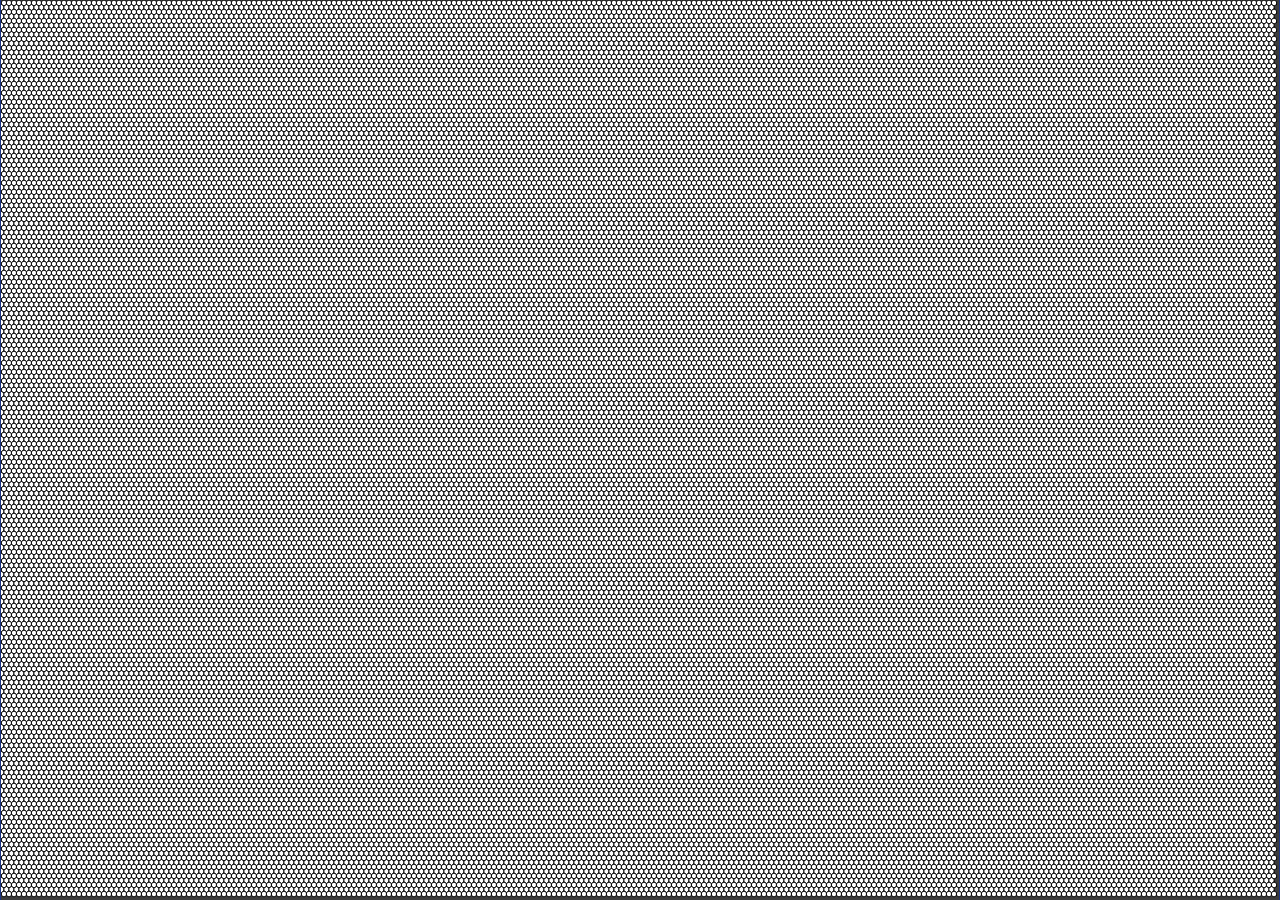
<file: LangtonsAnt/hexVersion_abadoned/index.html>
<!DOCTYPE html>
<html lang="en" dir="ltr">
  <head>
    <meta charset="utf-8">

    <script src="./p5/p5.js" defer> </script>

    <link rel="stylesheet" type="text/css" href="style.css">
    <meta charset="utf-8" />
    <title>Langton's Hex Ant</title>
  </head>
  <body>
    <main>
      <div id="container">
      </div>
    </main>
    <script src="sketch.js" defer> </script>
    <script src="Cell.js" defer> </script>
  </body>
</html>
</file>
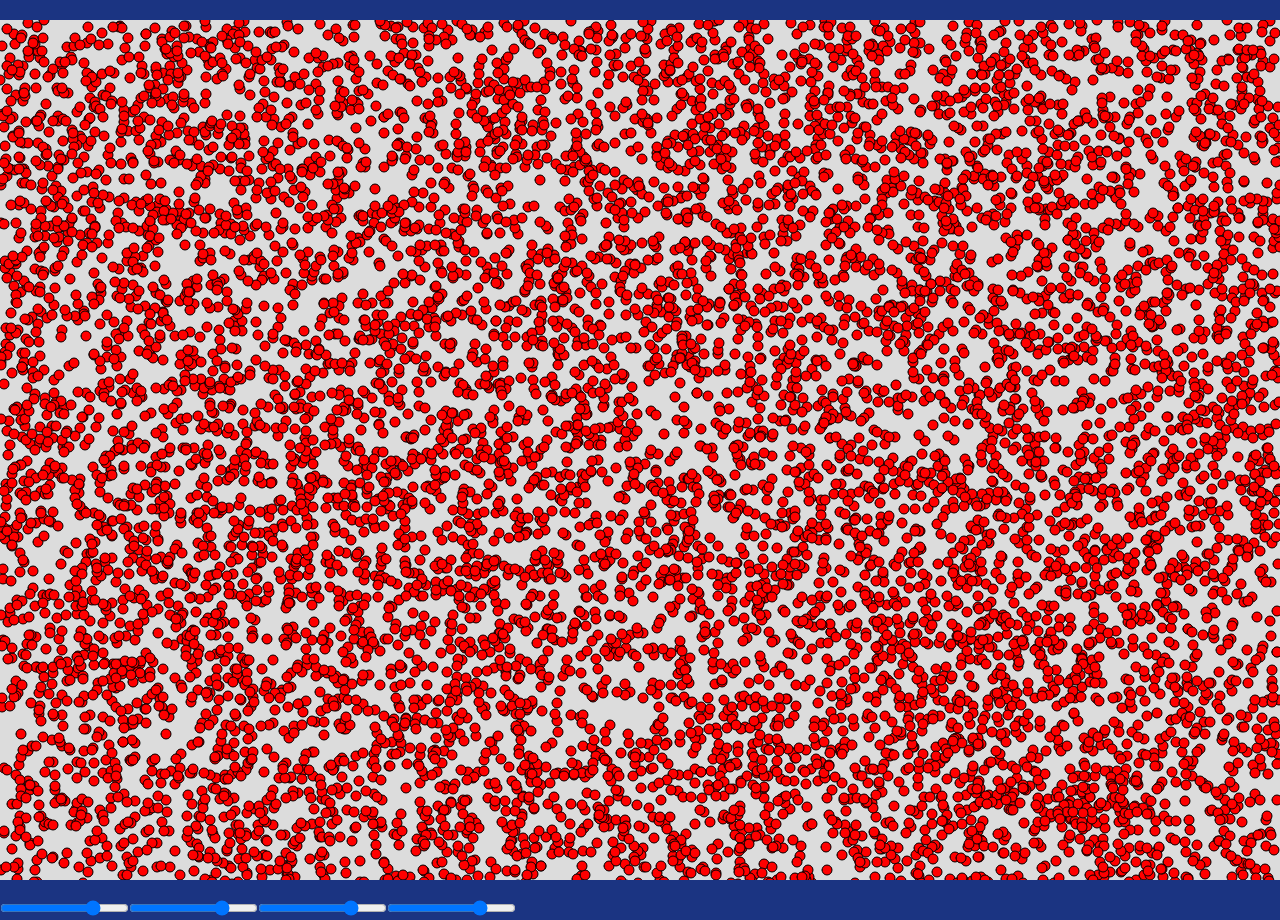
<file: Projects/Project 2/01_simplePerceptron_only_Weights/index.html>
<!DOCTYPE html>
<html lang="en" dir="ltr">
  <head>
    <meta charset="utf-8">

    <script src="./p5/p5.js" defer> </script>

    <link rel="stylesheet" type="text/css" href="style.css">
    <meta charset="utf-8" />
    <title>Test</title>
  </head>
  <body>
    <main>
      <div id="container">

      </div>
    </main>
    <script src="sketch.js" defer> </script>
  </body>
</html>
</file>
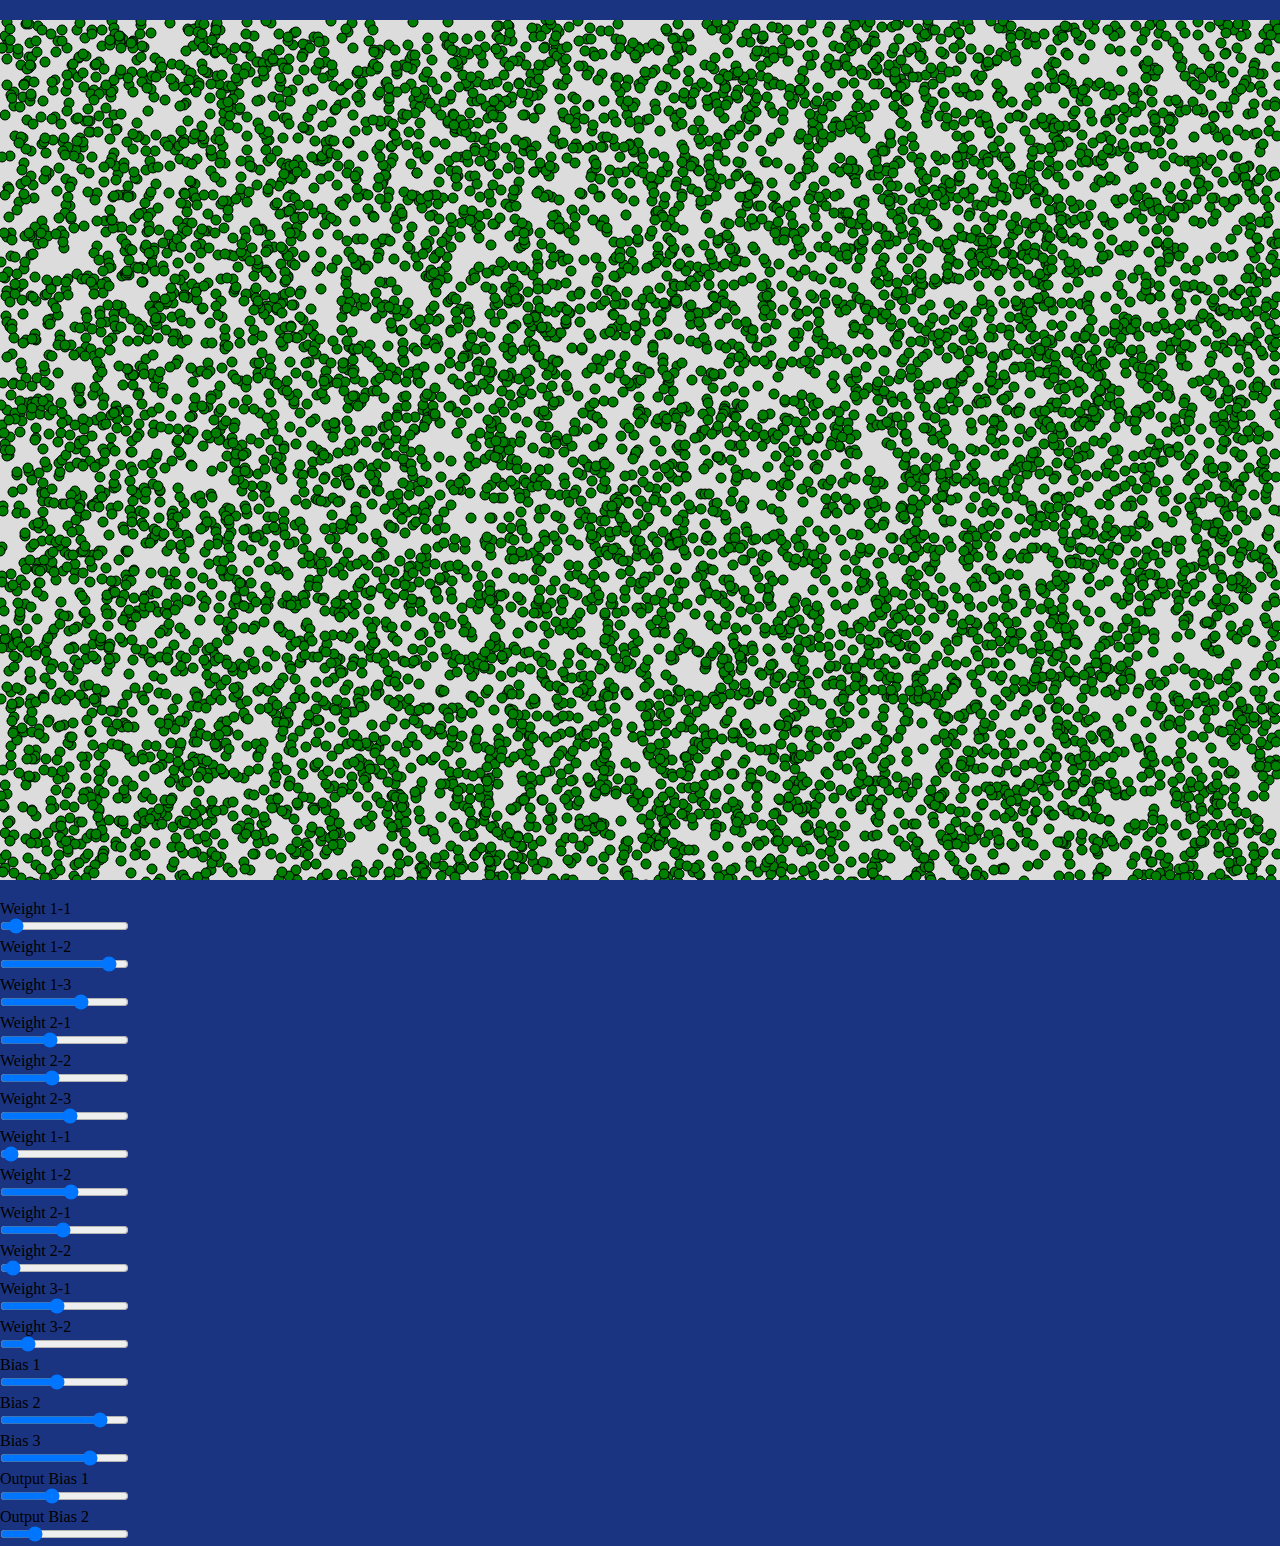
<file: Projects/Project 2/03_NN_2_3_2/index.html>
<!DOCTYPE html>
<html lang="en" dir="ltr">
  <head>
    <meta charset="utf-8">

    <script src="./p5/p5.js" defer> </script>

    <link rel="stylesheet" type="text/css" href="style.css">
    <meta charset="utf-8" />
    <title>Test</title>
  </head>
  <body>
    <main>
      <div id="container">

      </div>
    </main>
    <script src="sketch.js" defer> </script>
    <script src="nn.js" defer> </script>
    <script src="layer.js" defer> </script>
  </body>
</html>
</file>
<file: LangtonsAnt/hexVersion_abadoned/style.css>
*{
    padding: 0;
    margin: 0;

    background: rgb(27, 52, 130);
}

#container{
    display: flex;
    justify-content: center;
    align-items: center;

    width: 100vw;
    height: 100vh;
}

canvas{
    display: block;
}
</file>
<file: Projects/Project 2/01_simplePerceptron_only_Weights/style.css>
*{
    padding: 0;
    margin: 0;

    background: rgb(27, 52, 130);
}

#container{
    display: flex;
    justify-content: center;
    align-items: center;

    width: 100vw;
    height: 100vh;
}

canvas{
    display: block;
}
</file>
<file: Projects/Project 2/03_NN_2_3_2/style.css>
*{
    padding: 0;
    margin: 0;

    background: rgb(27, 52, 130);
}

#container{
    display: flex;
    justify-content: center;
    align-items: center;

    width: 100vw;
    height: 100vh;
}

canvas{
    display: block;
}
</file>
